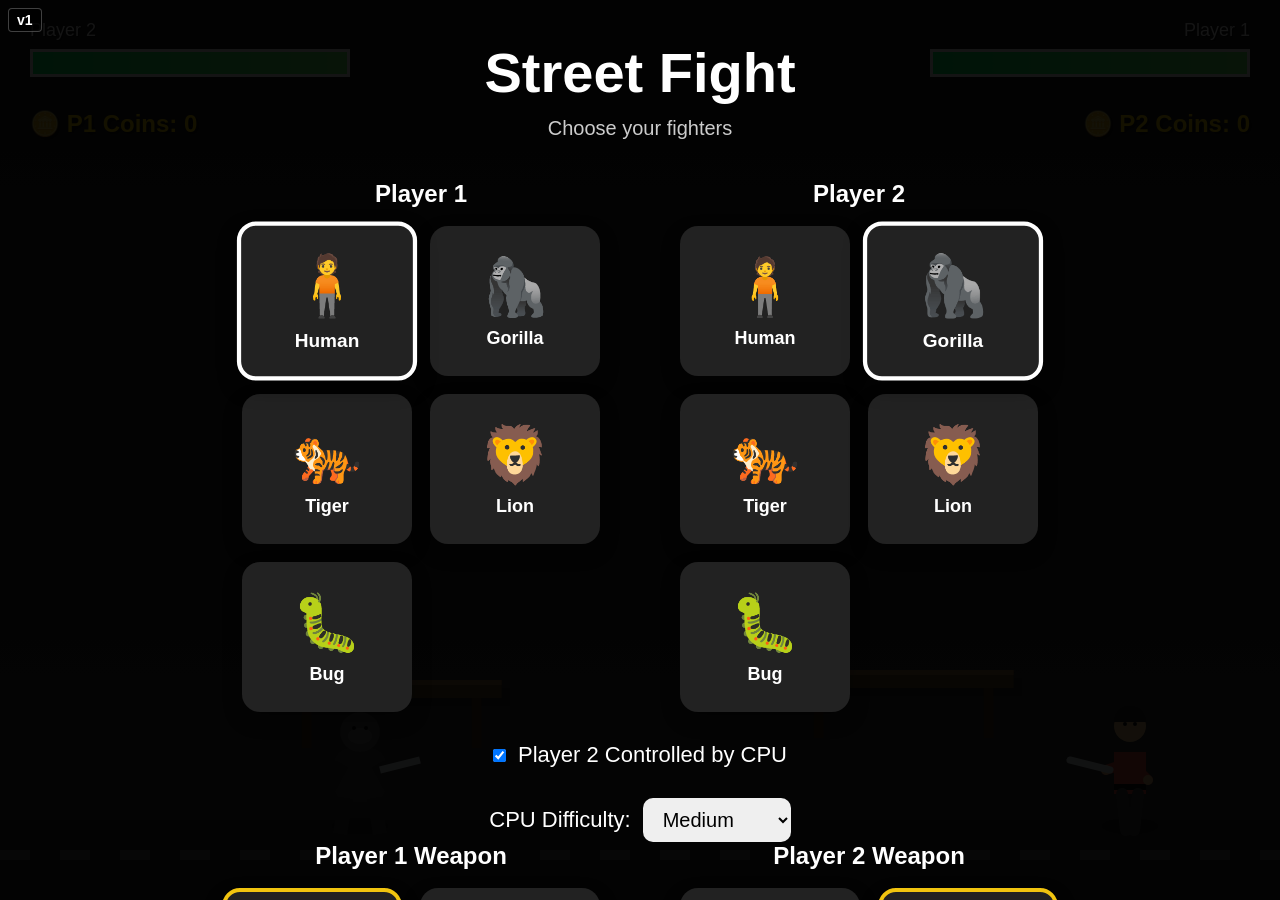
<file: index.html>
<!DOCTYPE html>
<html lang="en">
<head>
  <meta charset="UTF-8" />
  <meta name="viewport" content="width=device-width, initial-scale=1.0" />
  <title>Street Fight</title>
  <link rel="stylesheet" href="styles.css" />
</head>
<body>
  <div class="version-badge">v1</div>

  <div class="ui">
    <div class="coins-label coins-left">
      🪙 P1 Coins: <span id="p1Coins">0</span>
    </div>

    <div class="coins-label coins-right">
      🪙 P2 Coins: <span id="p2Coins">0</span>
    </div>

    <div class="health-container">
      <div class="health-label">Player 2</div>
      <div class="health-bar"><div class="health-fill" id="p2Health"></div></div>
    </div>

    <div class="health-container">
      <div class="health-label health-label-right">Player 1</div>
      <div class="health-bar"><div class="health-fill" id="p1Health"></div></div>
    </div>
  </div>

  <div id="winnerText" class="winner-text"></div>

  <div id="menuScreen" class="menu-screen">
    <h1>Street Fight</h1>
    <p>Choose your fighters</p>

    <div class="menu-grid">
      <div class="player-menu">
        <h2>Player 1</h2>
        <div id="p1Select" class="selection-grid"></div>
      </div>

      <div class="player-menu">
        <h2>Player 2</h2>
        <div id="p2Select" class="selection-grid"></div>
      </div>
    </div>

    <label class="toggle-row">
      <input type="checkbox" id="cpuToggle" checked />
      Player 2 Controlled by CPU
    </label>

    <div class="difficulty-row">
      <span>CPU Difficulty:</span>
      <select id="difficultySelect">
        <option value="easy">Easy</option>
        <option value="medium" selected>Medium</option>
        <option value="hard">Hard</option>
        <option value="extra">Extra Hard</option>
      </select>
    </div>

    <div class="menu-grid weapons-grid">
      <div class="player-menu">
        <h2>Player 1 Weapon</h2>
        <div id="p1WeaponSelect" class="selection-grid"></div>
      </div>

      <div class="player-menu">
        <h2>Player 2 Weapon</h2>
        <div id="p2WeaponSelect" class="selection-grid"></div>
      </div>
    </div>

    <button id="startButton" class="primary-button">Start Fight</button>
  </div>

  <canvas id="game"></canvas>
  <script type="module" src="game.js"></script>
</body>
</html>
</file>
<file: styles.css>
* {
  box-sizing: border-box;
  margin: 0;
  padding: 0;
}

body {
  overflow-x: hidden;
  overflow-y: auto;
  background: #111;
  font-family: Arial, sans-serif;
}

canvas {
  display: block;
  background: linear-gradient(to bottom, #1b1b1b, #333);
}

.version-badge {
  position: absolute;
  top: 8px;
  left: 8px;
  z-index: 20;
  color: white;
  background: rgba(0, 0, 0, 0.65);
  border: 1px solid rgba(255, 255, 255, 0.25);
  border-radius: 4px;
  padding: 4px 8px;
  font-size: 14px;
  font-weight: bold;
  line-height: 1;
}

.ui {
  position: absolute;
  top: 20px;
  width: 100%;
  display: flex;
  justify-content: space-between;
  padding: 0 30px;
  pointer-events: none;
}

.coins-label {
  position: absolute;
  top: 90px;
  color: gold;
  font-size: 24px;
  font-weight: bold;
  text-shadow: 2px 2px 4px black;
}

.coins-left {
  left: 30px;
}

.coins-right {
  right: 30px;
  text-align: right;
}

.health-container {
  width: 320px;
}

.health-label {
  color: white;
  font-size: 18px;
  margin-bottom: 8px;
  text-shadow: 1px 1px 2px black;
}

.health-label-right {
  text-align: right;
}

.health-bar {
  width: 100%;
  height: 28px;
  background: #500;
  border: 3px solid white;
  overflow: hidden;
}

.health-fill {
  height: 100%;
  background: linear-gradient(to right, #00ff66, #66ff66);
  transition: width 0.12s linear;
}

.winner-text {
  position: absolute;
  top: 50%;
  left: 50%;
  transform: translate(-50%, -50%);
  color: white;
  font-size: 56px;
  font-weight: bold;
  text-align: center;
  display: none;
  text-shadow: 3px 3px 6px black;
  z-index: 5;
}

.winner-text small {
  display: block;
  margin-top: 12px;
  font-size: 24px;
  font-weight: normal;
}

.menu-screen {
  position: absolute;
  inset: 0;
  background: rgba(0, 0, 0, 0.92);
  display: flex;
  flex-direction: column;
  align-items: center;
  justify-content: flex-start;
  color: white;
  z-index: 10;
  overflow-y: auto;
  padding: 40px 20px 120px;
}

.menu-screen h1 {
  font-size: 56px;
  margin-bottom: 12px;
}

.menu-screen p {
  margin-bottom: 40px;
  font-size: 20px;
  opacity: 0.8;
}

.menu-grid {
  display: flex;
  gap: 80px;
  flex-wrap: wrap;
  justify-content: center;
}

.player-menu {
  min-width: 320px;
}

.player-menu h2 {
  margin-bottom: 18px;
  text-align: center;
}

.selection-grid {
  display: grid;
  grid-template-columns: repeat(2, 170px);
  gap: 18px;
}

.weapons-grid .selection-grid {
  grid-template-columns: repeat(2, 180px);
}

.toggle-row,
.difficulty-row {
  margin-top: 30px;
  font-size: 22px;
  display: flex;
  align-items: center;
  gap: 12px;
}

#difficultySelect {
  padding: 10px 16px;
  border-radius: 10px;
  font-size: 20px;
  border: none;
}

.primary-button {
  margin-top: 45px;
  padding: 16px 40px;
  font-size: 24px;
  border: none;
  border-radius: 12px;
  background: #f1c40f;
  cursor: pointer;
  font-weight: bold;
}

.card-button {
  background: #222;
  color: white;
  border: 4px solid transparent;
  border-radius: 18px;
  padding: 18px;
  font-size: 18px;
  cursor: pointer;
  min-height: 150px;
  box-shadow: 0 8px 18px rgba(0, 0, 0, 0.35);
  transition: transform 0.15s ease, border-color 0.15s ease;
}

.card-button.selected {
  border-color: white;
  transform: scale(1.06);
}

.weapon-card {
  background: #222;
}

.character-card {
  color: white;
  font-weight: bold;
}

.character-card .emoji {
  font-size: 56px;
  margin-bottom: 8px;
}

.weapon-card .emoji {
  font-size: 44px;
  margin-bottom: 10px;
}

.weapon-info {
  opacity: 0.8;
  font-size: 14px;
}

.card-button.highlight {
  border-color: #f1c40f;
}
</file>
